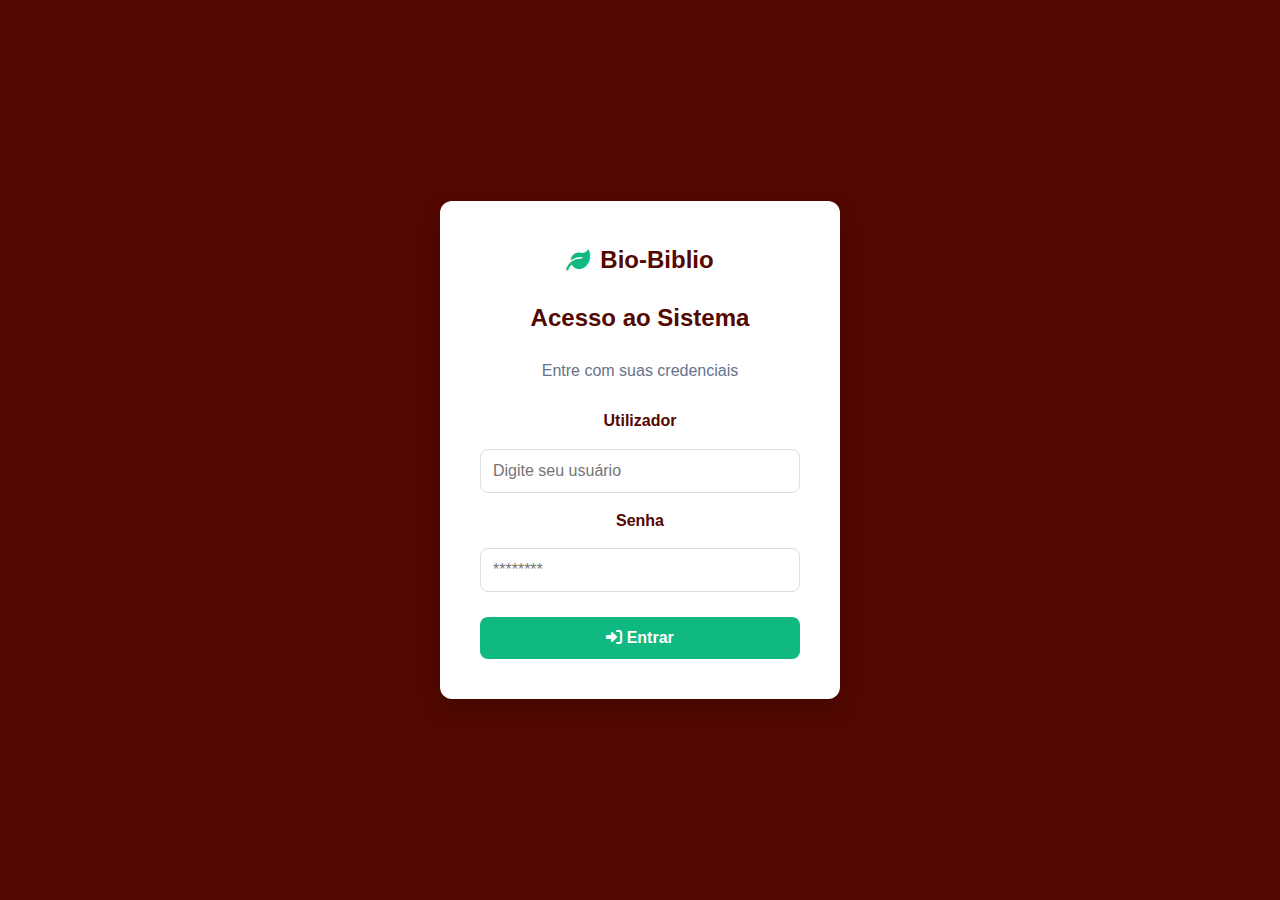
<file: index.html>
<!DOCTYPE html>
<html lang="pt">
<head>
    <meta charset="UTF-8">
    <meta name="viewport" content="width=device-width, initial-scale=1.0">
    <title>Biblio | Gestão Escolar</title>
    <link rel="stylesheet" href="estilo/style.css">
    <link rel="stylesheet" href="https://cdnjs.cloudflare.com/ajax/libs/font-awesome/6.0.0/css/all.min.css">
</head>
<body>

    <div class="container">
        <aside class="sidebar">
            <div class="logo">
                <i class="fas fa-book-open"></i> <span>Biblio</span>
            </div>
            <nav>
                <a href="index.html" class="active"><i class="fas fa-book"></i> Biblioteca</a>
                <a href="lista_alunos.html"><i class="fas fa-users"></i> Lista de Alunos</a>
                <a href="consultas.html"><i class="fas fa-search"></i> Consultas</a>
            </nav>

            <div class="actions" style="margin-top: 20px; display: flex; flex-direction: column; gap: 10px; padding: 0 20px;">
                <button class="btn-add" onclick="window.location.href='cadastro_aluno.html'">+ Novo Aluno</button>
                <button class="btn-add" id="btnNovoLivro" onclick="abrirModalLivro()">+ Novo Livro</button>
            </div>
            
            <div class="logout-container" style="margin-top: auto; padding: 20px;">
                <a href="#" id="btn-logout" style="color: #ff4d4d; text-decoration: none; display: flex; align-items: center; gap: 10px;">
                    <i class="fas fa-sign-out-alt"></i> <span>Sair do Sistema</span>
                </a>
            </div>
        </aside>

        <main class="main-content">
            <header class="top-bar">
                <div class="search-box">
                    <i class="fas fa-search"></i>
                    <input type="text" id="inputBusca" placeholder="Pesquisar livros ou autores...">
                </div>
            </header>

            <section class="stats">
                <div class="card"><h3 id="totalLivros" class="disponivel">0</h3><p>Total Livros</p></div>
                <div class="card"><h3 id="totalEmprestados">0</h3><p>Emprestados</p></div>
                <div class="card"><h3 id="totalDisponiveis" class="disponivel">0</h3><p>Disponíveis</p></div>
            </section>

            <section class="table-container">
                <table>
                    <thead>
                        <tr>
                            <th>Título / ISBN</th>
                            <th>Autor</th>
                            <th>Editora / Ano</th>
                            <th>Gênero</th>
                            <th>Status</th>
                            <th>Ações</th>
                        </tr>
                    </thead>
                    <tbody id="listaLivros">
                    </tbody>
                </table>
            </section>
        </main>
    </div>

    <div id="modalEmprestimo" class="modal" style="display:none;">
        <div class="modal-content">
            <h3>Registrar Empréstimo</h3>
            <p id="nomeLivroEmprestimo" style="font-weight: bold; margin-bottom: 15px; color: #333;"></p>
            
            <label style="display: block; margin-bottom: 5px; color: #666;">Pesquisar Aluno:</label>
            <input type="text" id="buscaAlunoModal" class="input-standard" placeholder="Digite o nome ou RA..." style="margin-bottom: 10px; border-color: var(--accent);">
            
            <label style="display: block; margin-bottom: 5px; color: #666;">Selecione o Aluno:</label>
            <select id="selectAlunos" class="input-standard" size="5"></select>
            
            <div style="margin-top: 20px; display: flex; gap: 10px;">
                <button onclick="confirmarEmprestimo()" class="btn-add">Confirmar (15 dias)</button>
                <button onclick="fecharModal()" class="btn-add" style="background:#64748b">Cancelar</button>
            </div>
        </div>
    </div>

    <div id="modalNovoLivro" class="modal" style="display: none; position: fixed; z-index: 1000; left: 0; top: 0; width: 100%; height: 100%; background: rgba(0,0,0,0.6); align-items: center; justify-content: center;">
        <div class="modal-content" style="background: white; padding: 30px; border-radius: 12px; width: 550px; max-height: 90vh; overflow-y: auto;">
            <h2 style="margin-bottom: 20px; color: var(--primary);"><i class="fas fa-book-medical"></i> Novo Livro</h2>
            <form id="formNovoLivro">
                <div style="margin-bottom: 15px;"><label>Título:</label><input type="text" id="novoTitulo" class="input-standard" style="width: 100%;" required></div>
                <div style="display: flex; gap: 15px; margin-bottom: 15px;">
                    <div style="flex: 2;"><label>Autor:</label><input type="text" id="novoAutor" class="input-standard" style="width: 100%;" required></div>
                    <div style="flex: 1;"><label>ISBN:</label><input type="text" id="novoIsbn" class="input-standard" style="width: 100%;"></div>
                </div>
                <div style="display: flex; gap: 15px; margin-bottom: 15px;">
                    <div style="flex: 1;"><label>Editora:</label><input type="text" id="novoEditora" class="input-standard" style="width: 100%;" required></div>
                    <div style="flex: 1;"><label>Gênero:</label><input type="text" id="novoGenero" class="input-standard" style="width: 100%;" required></div>
                </div>
                <div style="display: flex; gap: 15px; margin-bottom: 15px;">
                    <div style="flex: 1;"><label>Ano:</label><input type="number" id="novoAno" class="input-standard" style="width: 100%;" required></div>
                    <div style="flex: 1;"><label>Edição:</label><input type="text" id="novoEdicao" class="input-standard" style="width: 100%;"></div>
                </div>
                <div style="margin-bottom: 20px;"><label>Sinopse:</label><textarea id="novoSinopse" class="input-standard" style="width: 100%; height: 80px;"></textarea></div>
                <div style="display: flex; justify-content: flex-end; gap: 12px;">
                    <button type="button" onclick="fecharModalLivro()" class="btn-add" style="background: #94a3b8;">Cancelar</button>
                    <button type="submit" class="btn-add">Salvar Livro</button>
                </div>
            </form>
        </div>
    </div>

    <div id="modalEditarLivro" class="modal" style="display: none; position: fixed; z-index: 1000; left: 0; top: 0; width: 100%; height: 100%; background: rgba(0,0,0,0.6); align-items: center; justify-content: center;">
        <div class="modal-content" style="background: white; padding: 30px; border-radius: 12px; width: 550px; max-height: 90vh; overflow-y: auto;">
            <h2 style="margin-bottom: 20px; color: #3498db;"><i class="fas fa-edit"></i> Editar Livro</h2>
            <form id="formEditarLivro">
                <input type="hidden" id="editLivroId">
                <div style="margin-bottom: 15px;"><label>Título:</label><input type="text" id="editLivroTitulo" class="input-standard" style="width: 100%;" required></div>
                <div style="display: flex; gap: 15px; margin-bottom: 15px;">
                    <div style="flex: 2;"><label>Autor:</label><input type="text" id="editLivroAutor" class="input-standard" style="width: 100%;" required></div>
                    <div style="flex: 1;"><label>ISBN:</label><input type="text" id="editLivroIsbn" class="input-standard" style="width: 100%;"></div>
                </div>
                <div style="display: flex; gap: 15px; margin-bottom: 15px;">
                    <div style="flex: 1;"><label>Editora:</label><input type="text" id="editLivroEditora" class="input-standard" style="width: 100%;" required></div>
                    <div style="flex: 1;"><label>Gênero:</label><input type="text" id="editLivroGenero" class="input-standard" style="width: 100%;" required></div>
                </div>
                <div style="display: flex; gap: 15px; margin-bottom: 15px;">
                    <div style="flex: 1;"><label>Ano:</label><input type="number" id="editLivroAno" class="input-standard" style="width: 100%;" required></div>
                    <div style="flex: 1;"><label>Edição:</label><input type="text" id="editLivroEdicao" class="input-standard" style="width: 100%;"></div>
                </div>
                <div style="margin-bottom: 20px;"><label>Sinopse:</label><textarea id="editLivroSinopse" class="input-standard" style="width: 100%; height: 80px;"></textarea></div>
                <div style="display: flex; justify-content: flex-end; gap: 12px;">
                    <button type="button" onclick="fecharModalEditarLivro()" class="btn-add" style="background: #94a3b8;">Cancelar</button>
                    <button type="submit" class="btn-add" style="background: #3498db;">Atualizar Livro</button>
                </div>
            </form>
        </div>
    </div>
    
    <script src="script.js"></script>
</body>
</html>
</file>
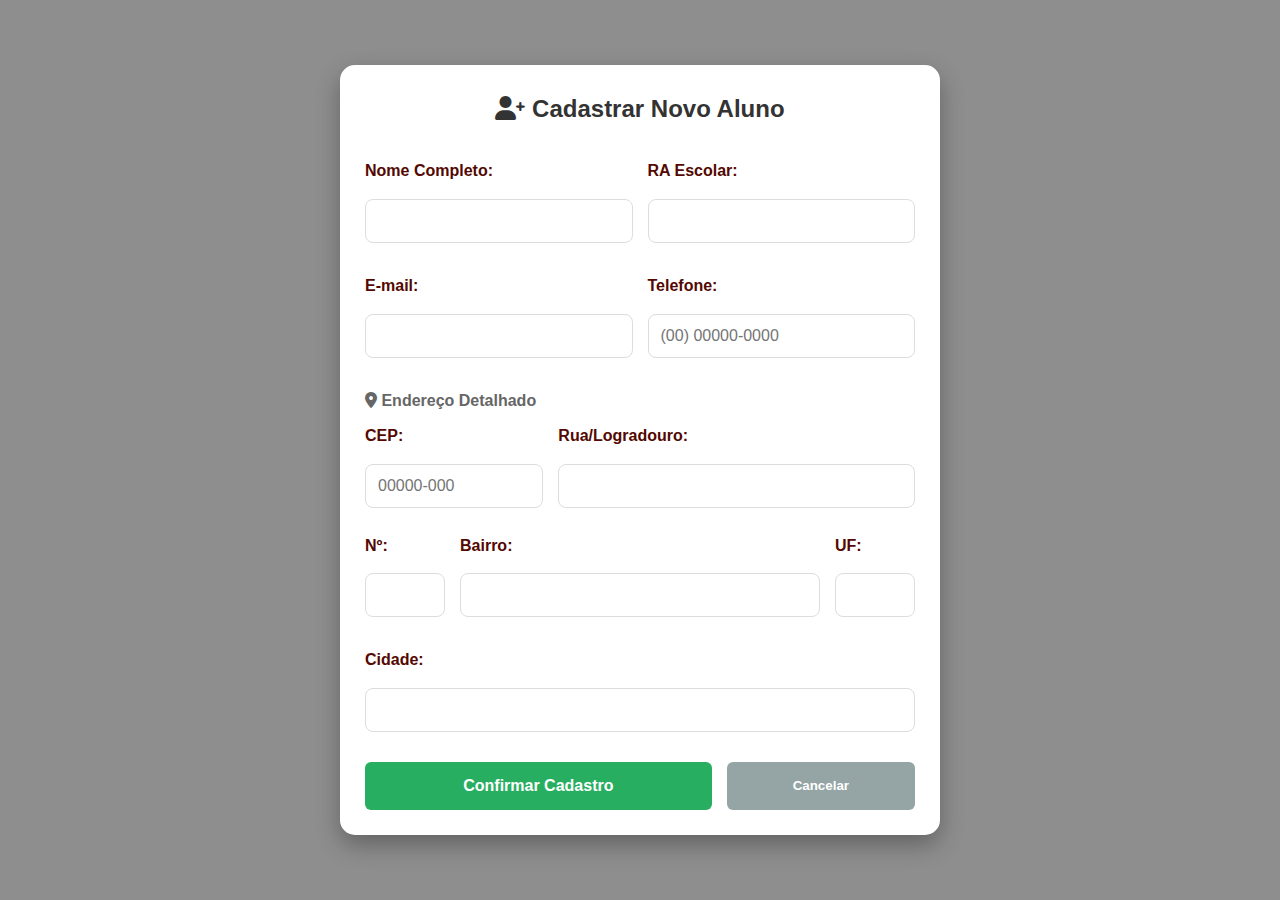
<file: cadastro_aluno.html>
<!DOCTYPE html>
<html lang="pt">
<head>
    <meta charset="UTF-8">
    <meta name="viewport" content="width=device-width, initial-scale=1.0">
    <title>Cadastrar Aluno | Biblio</title>
    <link rel="stylesheet" href="estilo/style.css">
    <link rel="stylesheet" href="https://cdnjs.cloudflare.com/ajax/libs/font-awesome/6.0.0/css/all.min.css">
</head>
<body style="background-color: #515151a6; display: flex; justify-content: center; align-items: center; min-height: 100vh; margin: 0; padding: 20px;">

    <div class="form-container" style="background: white; padding: 25px; border-radius: 15px; box-shadow: 0 10px 25px rgba(0,0,0,0.3); width: 100%; max-width: 600px;">
        <h2 style="text-align: center; color: #333; margin-bottom: 30px;">
            <i class="fas fa-user-plus"></i> Cadastrar Novo Aluno
        </h2>

        <form id="formCadastroAluno">
            <div style="display: grid; grid-template-columns: 1fr 1fr; gap: 15px; margin-bottom: 15px;">
                <div class="form-group">
                    <label style="font-weight: 600; display: block; margin-bottom: 5px;">Nome Completo:</label>
                    <input type="text" id="nome" class="input-standard" required style="width: 100%;">
                </div>
                <div class="form-group">
                    <label style="font-weight: 600; display: block; margin-bottom: 5px;">RA Escolar:</label>
                    <input type="text" id="ra" class="input-standard" required style="width: 100%;">
                </div>
            </div>

            <div style="display: grid; grid-template-columns: 1fr 1fr; gap: 15px; margin-bottom: 15px;">
                <div class="form-group">
                    <label style="font-weight: 600; display: block; margin-bottom: 5px;">E-mail:</label>
                    <input type="email" id="email" class="input-standard" required style="width: 100%;">
                </div>
                <div class="form-group">
                    <label style="font-weight: 600; display: block; margin-bottom: 5px;">Telefone:</label>
                    <input type="text" id="telefone" class="input-standard" placeholder="(00) 00000-0000" style="width: 100%;">
                </div>
            </div>

            <h4 style="color: #666; margin-bottom: 10px;"><i class="fas fa-map-marker-alt"></i> Endereço Detalhado</h4>

            <div style="display: grid; grid-template-columns: 1fr 2fr; gap: 15px; margin-bottom: 10px;">
                <div class="form-group">
                    <label style="font-weight: 600; display: block; margin-bottom: 5px;">CEP:</label>
                    <input type="text" id="cep" class="input-standard" placeholder="00000-000" maxlength="9" style="width: 100%;" onblur="buscarCEPNoCadastro()">
                </div>
                <div class="form-group">
                    <label style="font-weight: 600; display: block; margin-bottom: 5px;">Rua/Logradouro:</label>
                    <input type="text" id="rua" class="input-standard" style="width: 100%;">
                </div>
            </div>

            <div style="display: grid; grid-template-columns: 80px 1fr 80px; gap: 15px; margin-bottom: 15px;">
                <div class="form-group">
                    <label style="font-weight: 600; display: block; margin-bottom: 5px;">Nº:</label>
                    <input type="text" id="numero" class="input-standard" style="width: 100%;">
                </div>
                <div class="form-group">
                    <label style="font-weight: 600; display: block; margin-bottom: 5px;">Bairro:</label>
                    <input type="text" id="bairro" class="input-standard" style="width: 100%;">
                </div>
                <div class="form-group">
                    <label style="font-weight: 600; display: block; margin-bottom: 5px;">UF:</label>
                    <input type="text" id="estado" class="input-standard" maxlength="2" style="width: 100%;">
                </div>
            </div>

            <div class="form-group" style="margin-bottom: 30px;">
                <label style="font-weight: 600; display: block; margin-bottom: 5px;">Cidade:</label>
                <input type="text" id="cidade" class="input-standard" style="width: 100%;">
            </div>

            <div style="display: flex; gap: 15px;">
                <button type="submit" class="btn-save" style="flex: 2; padding: 15px; font-size: 1rem;">Confirmar Cadastro</button>
                <button type="button" onclick="window.location.href='index.html'" class="btn-cancel" style="flex: 1; padding: 15px;">Cancelar</button>
            </div>
        </form>
    </div>

    <script>
        // Função para buscar CEP automaticamente
        async function buscarCEPNoCadastro() {
            let cepValue = document.getElementById('cep').value.replace(/\D/g, '');
            if (cepValue.length === 8) {
                try {
                    const response = await fetch(`https://viacep.com.br/ws/${cepValue}/json/`);
                    const data = await response.json();
                    if (!data.erro) {
                        document.getElementById('rua').value = data.logradouro;
                        document.getElementById('bairro').value = data.bairro;
                        document.getElementById('cidade').value = data.localidade;
                        document.getElementById('estado').value = data.uf;
                        document.getElementById('numero').focus();
                    }
                } catch (e) { console.error("Erro ao buscar CEP"); }
            }
        }

        // Lógica de envio do formulário
        document.getElementById('formCadastroAluno').addEventListener('submit', async (e) => {
            e.preventDefault();

            const dados = {
                acao: 'cadastrar_aluno',
                nome: document.getElementById('nome').value,
                ra: document.getElementById('ra').value,
                email: document.getElementById('email').value,
                telefone: document.getElementById('telefone').value,
                cep: document.getElementById('cep').value,
                rua: document.getElementById('rua').value,
                numero: document.getElementById('numero').value,
                bairro: document.getElementById('bairro').value,
                cidade: document.getElementById('cidade').value,
                estado: document.getElementById('estado').value
            };

            try {
                const response = await fetch('api.php', {
                    method: 'POST',
                    headers: { 'Content-Type': 'application/json' },
                    body: JSON.stringify(dados)
                });
                const result = await response.json();

                if (result.sucesso) {
                    alert("Aluno cadastrado com sucesso!");
                    window.location.href = 'lista_alunos.html';
                } else {
                    alert("Erro: " + result.erro);
                }
            } catch (err) {
                alert("Erro ao conectar com o servidor.");
            }
        });
    </script>
</body>
</html>
</file>
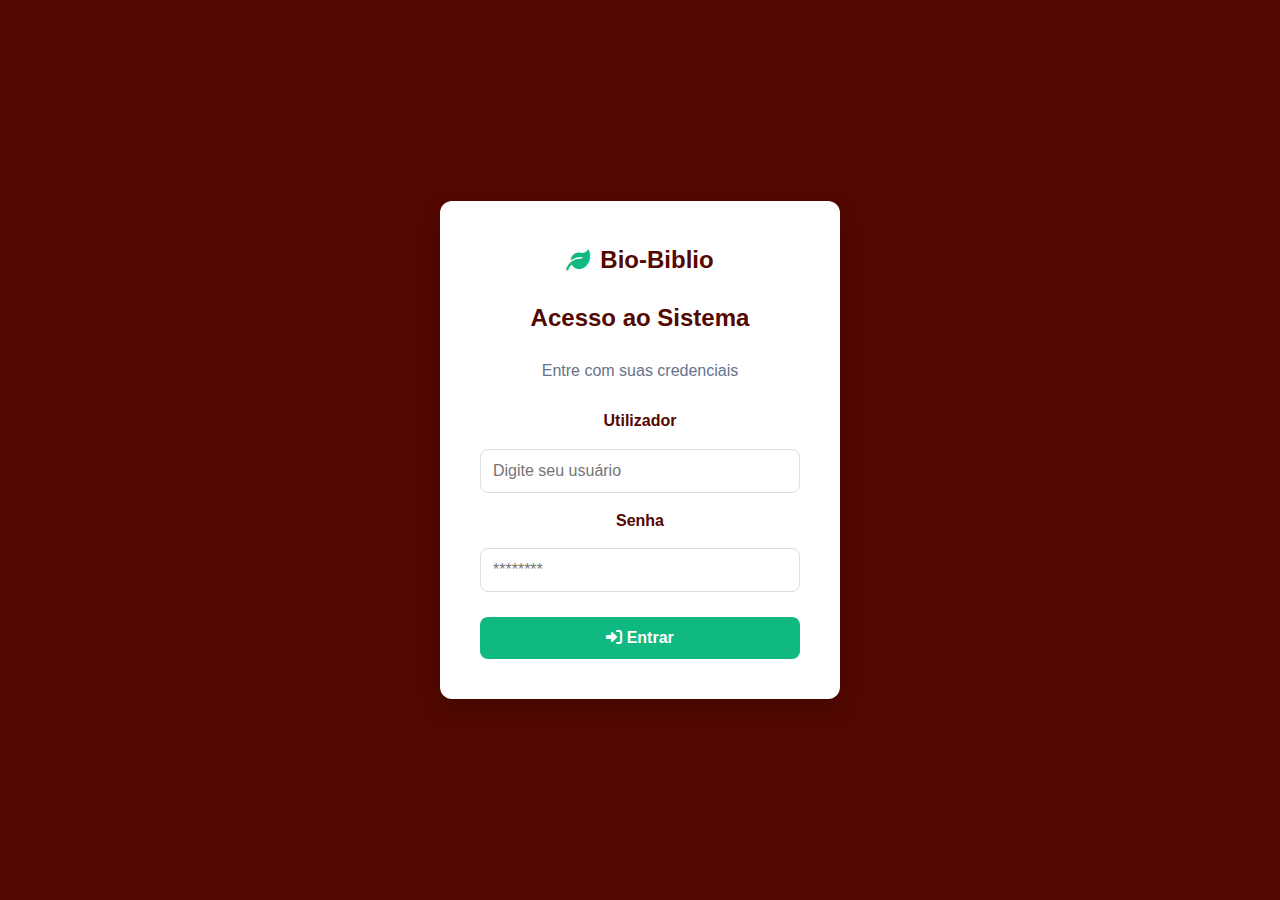
<file: consultas.html>
<!DOCTYPE html>
<html lang="pt">
<head>
    <meta charset="UTF-8">
    <meta name="viewport" content="width=device-width, initial-scale=1.0">
    <title>Consultas e Relatórios | Bio-Biblio</title>
    <link rel="stylesheet" href="estilo/style.css">
    <link rel="stylesheet" href="https://cdnjs.cloudflare.com/ajax/libs/font-awesome/6.0.0/css/all.min.css">
</head>
<body>
    <div class="container">
        <aside class="sidebar">
            <div class="logo">
                <i class="fas fa-leaf"></i> <span>Bio-Biblio</span>
            </div>
            <nav>
                <a href="index.html"><i class="fas fa-book"></i> Biblioteca</a>
                <a href="lista_alunos.html"><i class="fas fa-users"></i> Lista de Alunos</a>
                <a href="consultas.html" class="active"><i class="fas fa-search"></i> Consultas</a>
            </nav>

            <div class="logout-container" style="margin-top: auto; padding: 20px;">
                <a href="#" id="btn-logout" style="color: #ff4d4d; text-decoration: none; display: flex; align-items: center; gap: 10px;">
                    <i class="fas fa-sign-out-alt"></i> <span>Sair do Sistema</span>
                </a>
            </div>
        </aside>

        <main class="main-content">
            <header class="top-bar">
                <h2><i class="fas fa-file-invoice"></i> Relatório de Empréstimos Ativos</h2>
                
                <div class="search-container" style="display: flex; gap: 10px; margin-left: auto; align-items: center;">
                    <input type="text" id="inputBuscaConsultas" class="input-standard" 
                        placeholder="Filtrar livro, aluno ou RA..." 
                        style="height: 45px; min-width: 300px;">
                    
                    <button id="btnLimparBusca" class="btn-secondary" title="Limpar Busca" 
                            style="height: 45px; width: 45px; display: flex; align-items: center; justify-content: center; background: #6c757d; color: white; border: none; border-radius: 8px; cursor: pointer; transition: 0.3s;">
                        <i class="fas fa-times" style="font-size: 1.2rem;"></i>
                    </button>
                </div>

            </header>

            <section class="table-container">
                <table>
                    <thead>
                        <tr>
                            <th>Livro</th>
                            <th>Aluno (RA)</th>
                            <th>Data Empréstimo</th>
                            <th>Prazo Devolução</th>
                            <th>Status de Prazo</th>
                        </tr>
                    </thead>
                    <tbody id="listaConsultas">
                        </tbody>
                </table>
            </section>
        </main>
    </div>

    <script>
        // Segurança de Acesso
        if (localStorage.getItem('logado') !== 'true') {
            window.location.href = 'login.html';
        }

        // Cache local para busca rápida
        let todosOsEmprestimos = [];

        // Logout
        document.getElementById('btn-logout').addEventListener('click', (e) => {
            e.preventDefault();
            if(confirm("Deseja realmente sair?")) {
                localStorage.removeItem('logado');
                window.location.href = 'login.html';
            }
        });

        // Função para carregar os dados da API
        async function carregarRelatorio() {
            try {
                const resp = await fetch('api.php?tipo=consultas');
                todosOsEmprestimos = await resp.json();
                renderizarTabela(todosOsEmprestimos);
            } catch (error) {
                console.error("Erro ao carregar relatório:", error);
            }
        }

        // Função para construir as linhas da tabela
        function renderizarTabela(dados) {
            const corpo = document.getElementById('listaConsultas');
            corpo.innerHTML = "";
            
            if (dados.length === 0) {
                corpo.innerHTML = "<tr><td colspan='5' style='text-align:center;'>Nenhum registro encontrado.</td></tr>";
                return;
            }

            const hoje = new Date();
            hoje.setHours(0,0,0,0); // Normaliza hora para comparação precisa

            dados.forEach(item => {
                const dataPrevista = new Date(item.data_devolucao_prevista + 'T12:00:00'); // Evita erro de fuso horário
                const atrasado = dataPrevista < hoje;
                
                const dEmp = new Date(item.data_emprestimo + 'T12:00:00').toLocaleDateString('pt-BR');
                const dPrev = dataPrevista.toLocaleDateString('pt-BR');

                corpo.innerHTML += `
                    <tr>
                        <td><strong>${item.titulo}</strong></td>
                        <td>${item.aluno_nome} <br> <small style="color:#777">RA: ${item.ra}</small></td>
                        <td>${dEmp}</td>
                        <td>${dPrev}</td>
                        <td>
                            <span class="badge ${atrasado ? 'badge-warning' : 'badge-success'}" style="background-color: ${atrasado ? '#ff4d4d' : '#2ecc71'}; color: white; padding: 5px 10px; border-radius: 4px; font-size: 0.8rem;">
                                ${atrasado ? 'EM ATRASO' : 'NO PRAZO'}
                            </span>
                        </td>
                    </tr>`;
            });
        }

        // Lógica da Barra de Pesquisa (Filtro em tempo real)
        const inputBusca = document.getElementById('inputBuscaConsultas');
        inputBusca.addEventListener('input', (e) => {
            const termo = e.target.value.toLowerCase();
            
            const filtrados = todosOsEmprestimos.filter(item => {
                return item.titulo.toLowerCase().includes(termo) || 
                       item.aluno_nome.toLowerCase().includes(termo) || 
                       item.ra.toLowerCase().includes(termo);
            });
            
            renderizarTabela(filtrados);
        });

        // Botão Limpar
        document.getElementById('btnLimparBusca').addEventListener('click', () => {
            inputBusca.value = "";
            renderizarTabela(todosOsEmprestimos);
        });

        // Inicialização
        carregarRelatorio();
    </script>
</body>
</html>
</file>
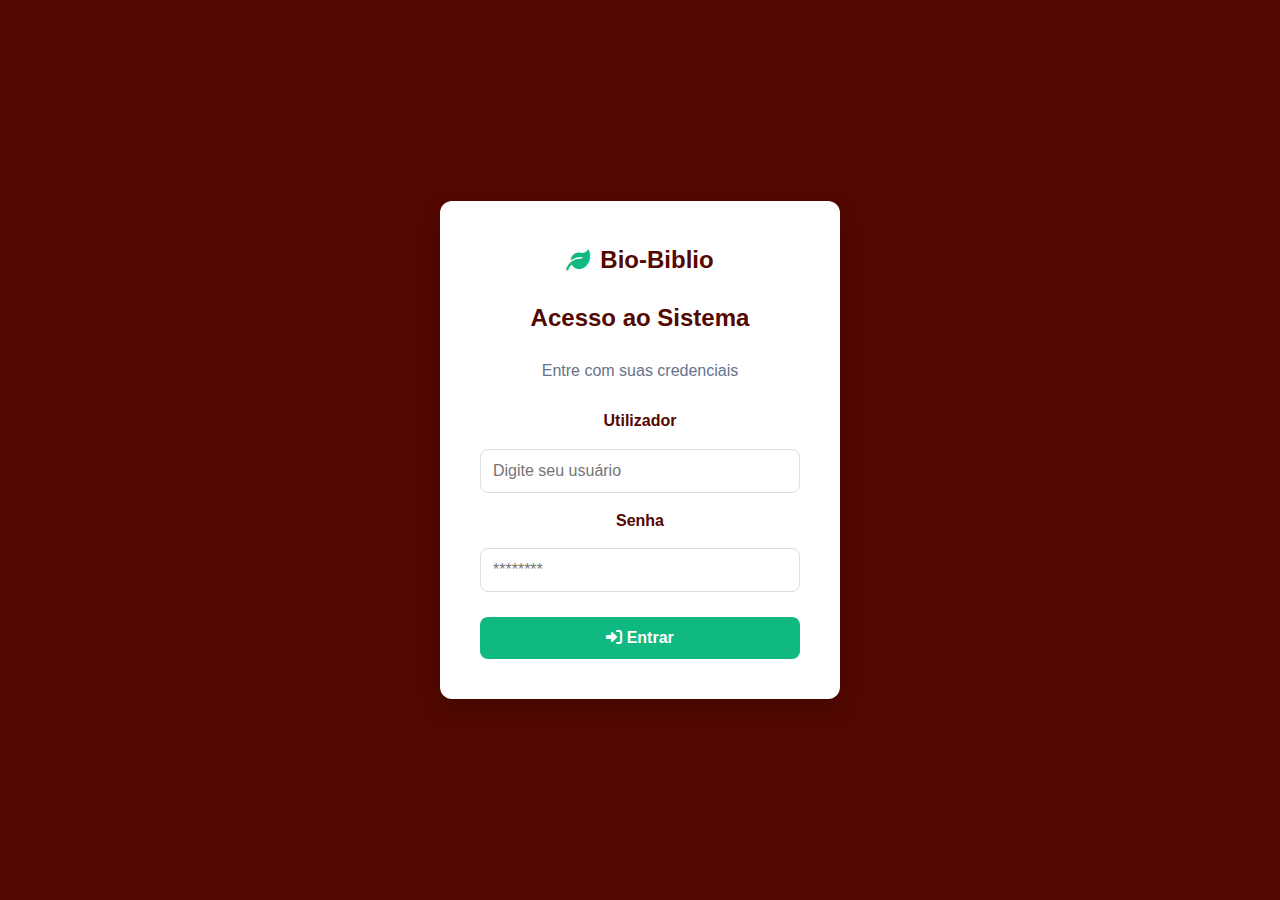
<file: lista_alunos.html>
<!DOCTYPE html>
<html lang="pt">
<head>
    <meta charset="UTF-8">
    <meta name="viewport" content="width=device-width, initial-scale=1.0">
    <title>Lista de Alunos | Bio-Biblio</title>
    <link rel="stylesheet" href="estilo/style.css">
    <link rel="stylesheet" href="https://cdnjs.cloudflare.com/ajax/libs/font-awesome/6.0.0/css/all.min.css">
</head>
<body>
    <div class="container">
        <aside class="sidebar">
            <div class="logo">
                <i class="fas fa-book-open"></i> <span>Biblio</span>
            </div>
            <nav>
                <a href="index.html"><i class="fas fa-book"></i> Biblioteca</a>
                <a href="lista_alunos.html" class="active"><i class="fas fa-users"></i> Lista de Alunos</a>
                <a href="consultas.html"><i class="fas fa-search"></i> Consultas</a>
            </nav>

            <div class="logout-container" style="margin-top: auto; padding: 20px;">
                <a href="#" id="btn-logout" style="color: #ff4d4d; text-decoration: none; display: flex; align-items: center; gap: 10px;">
                    <i class="fas fa-sign-out-alt"></i> <span>Sair do Sistema</span>
                </a>
            </div>
        </aside>

        <main class="main-content">
            <header class="top-bar">
                <h2><i class="fas fa-users"></i> Alunos Cadastrados</h2>
                    <div class="search-container" style="display: flex; gap: 10px; margin-left: auto; align-items: center;">
                    <input type="text" id="inputBuscaAlunos" class="input-standard" 
                        placeholder="Aluno" 
                        style="height: 45px; min-width: 300px;">                    
                    <button id="btnLimparBusca" class="btn-secondary" title="Limpar Busca" 
                            style="height: 45px; width: 45px; display: flex; align-items: center; justify-content: center; background: #6c757d; color: white; border: none; border-radius: 8px; cursor: pointer; transition: 0.3s;">
                        <i class="fas fa-times" style="font-size: 1.2rem;"></i>
                    </button>
                </div>
            </header>

            <div class="table-container">
                <table>
                    <thead>
                        <tr>
                            <th>RA</th>
                            <th>Nome</th>
                            <th>Email</th>
                            <th>Telefone</th>
                            <th>Ações</th>
                        </tr>
                    </thead>
                    <tbody id="listaAlunosCorpo">
                        </tbody>
                </table>
            </div>
        </main>
    </div>

    <div id="modalEditarAluno" class="modal">
        <div class="modal-content" style="max-width: 550px;"> <h3><i class="fas fa-user-edit"></i> Editar Aluno</h3>
            
            <input type="hidden" id="editAlunoId">
            
            <div style="display: grid; grid-template-columns: 2fr 1fr; gap: 10px; margin-bottom: 15px;">
                <div>
                    <label style="font-weight: 600;">Nome Completo:</label>
                    <input type="text" id="editAlunoNome" class="input-standard" style="width: 100%;">
                </div>
                <div>
                    <label style="font-weight: 600;">RA:</label>
                    <input type="text" id="editAlunoRA" class="input-standard" style="width: 100%;">
                </div>
            </div>

            <div style="display: grid; grid-template-columns: 1fr 1fr; gap: 10px; margin-bottom: 15px;">
                <div>
                    <label style="font-weight: 600;">E-mail:</label>
                    <input type="email" id="editAlunoEmail" class="input-standard" style="width: 100%;">
                </div>
                <div>
                    <label style="font-weight: 600;">Telefone:</label>
                    <input type="text" id="editAlunoTelefone" class="input-standard" style="width: 100%;">
                </div>
            </div>

            <hr style="border: 0; border-top: 1px solid #eee; margin: 20px 0;">
            <h4 style="margin-bottom: 15px; color: #666;"><i class="fas fa-map-marker-alt"></i> Endereço</h4>

            <div style="display: grid; grid-template-columns: 1fr 2fr; gap: 10px; margin-bottom: 15px;">
                <div>
                    <label style="font-weight: 600;">CEP:</label>
                    <input type="text" id="editAlunoCEP" class="input-standard" style="width: 100%;" placeholder="00000-000">
                </div>
                <div>
                    <label style="font-weight: 600;">Rua/Logradouro:</label>
                    <input type="text" id="editAlunoRua" class="input-standard" style="width: 100%;">
                </div>
            </div>

            <div style="display: grid; grid-template-columns: 1fr 2fr 1fr; gap: 10px; margin-bottom: 15px;">
                <div>
                    <label style="font-weight: 600;">Nº:</label>
                    <input type="text" id="editAlunoNumero" class="input-standard" style="width: 100%;">
                </div>
                <div>
                    <label style="font-weight: 600;">Bairro:</label>
                    <input type="text" id="editAlunoBairro" class="input-standard" style="width: 100%;">
                </div>
                <div>
                    <label style="font-weight: 600;">UF:</label>
                    <input type="text" id="editAlunoEstado" class="input-standard" style="width: 100%;" maxlength="2">
                </div>
            </div>

            <div style="margin-bottom: 15px;">
                <label style="font-weight: 600;">Cidade:</label>
                <input type="text" id="editAlunoCidade" class="input-standard" style="width: 100%;">
            </div>
            
            <div class="modal-footer">
                <button onclick="fecharModalEdicao()" class="btn-cancel">Cancelar</button>
                <button onclick="salvarEdicaoAluno()" class="btn-save">Salvar Alterações</button>
            </div>
        </div>
    </div>

    <script src="script.js"></script>
</body>
</html>
</file>
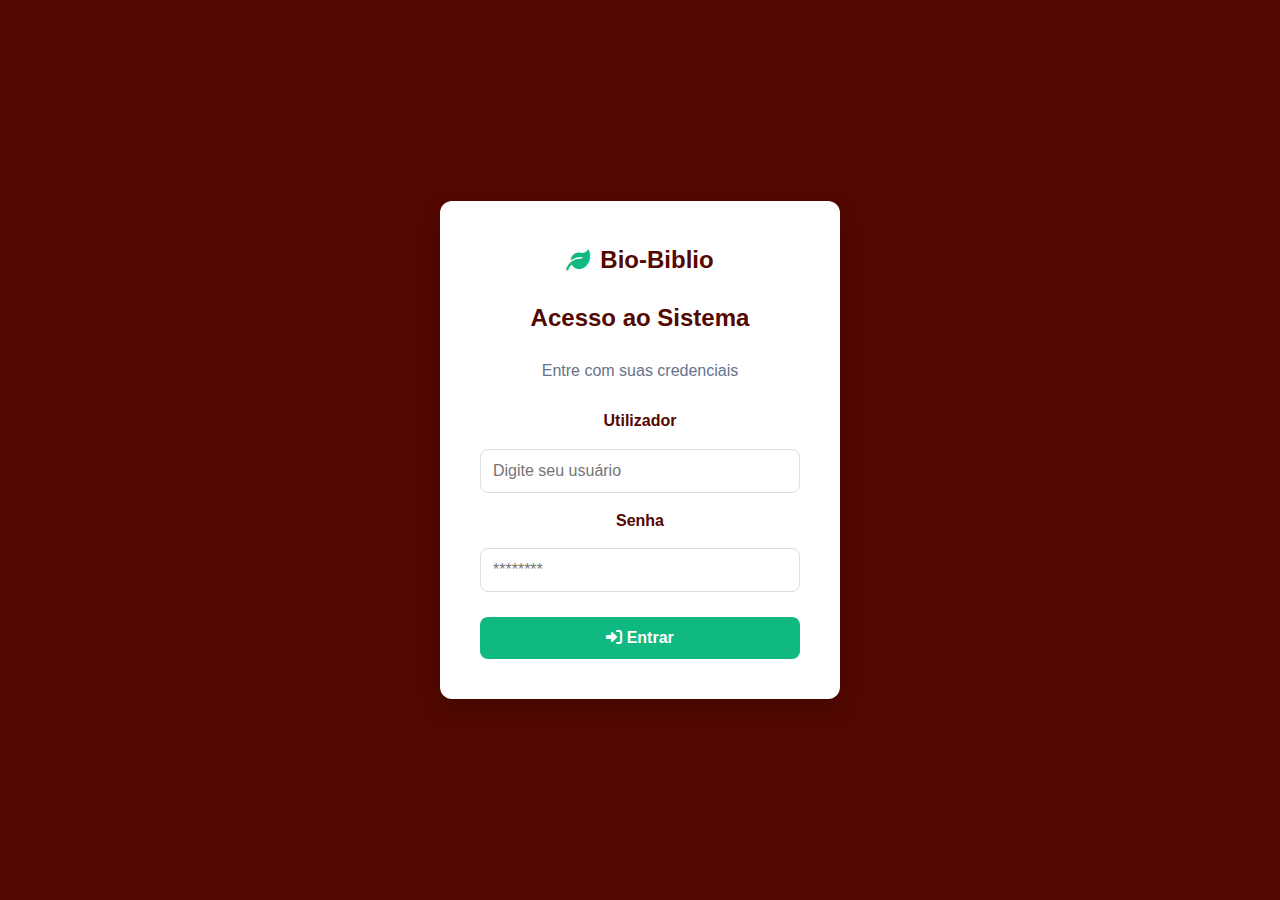
<file: login.html>
<!DOCTYPE html>
<html lang="pt">
<head>
    <meta charset="UTF-8">
    <meta name="viewport" content="width=device-width, initial-scale=1.0">
    <title>Login | Bio-Biblio</title>
    <link rel="stylesheet" href="estilo/style.css">
    <link rel="stylesheet" href="https://cdnjs.cloudflare.com/ajax/libs/font-awesome/6.0.0/css/all.min.css">
    <style>
        /* Estilos específicos para centralizar o card de login na tela */
        body { 
            display: flex; 
            align-items: center; 
            justify-content: center; 
            height: 100vh; 
            margin: 0; 
            background: var(--primary); 
        }
        .login-card { 
            background: white; 
            padding: 40px; 
            border-radius: 12px; 
            box-shadow: 0 10px 25px rgba(0,0,0,0.2); 
            width: 100%; 
            max-width: 400px; 
            text-align: center; 
        }
    </style>
</head>
<body>
    <div class="login-card">
        <div class="logo" style="justify-content: center; color: var(--primary); margin-bottom: 20px;">
            <i class="fas fa-leaf" style="color: var(--accent);"></i> <span>Bio-Biblio</span>
        </div>
        
        <h2>Acesso ao Sistema</h2>
        <p style="color: #64748b; margin-bottom: 25px;">Entre com suas credenciais</p>

        <form id="formLogin">
            <div class="input-group">
                <label for="usuario">Utilizador</label>
                <input type="text" id="usuario" class="input-standard" required placeholder="Digite seu usuário">
            </div>
            <div class="input-group">
                <label for="senha">Senha</label>
                <input type="password" id="senha" class="input-standard" required placeholder="********">
            </div>
            <button type="submit" class="btn-add" style="width: 100%; margin-top: 10px; font-size: 1rem;">
                <i class="fas fa-sign-in-alt"></i> Entrar
            </button>
        </form>
        
        <p id="msgErro" style="color: var(--danger); margin-top: 15px; display: none; font-weight: bold;"></p>
    </div>

    <script>
        // Se já estiver logado, pula o login
        if (localStorage.getItem('logado') === 'true') {
            window.location.href = 'index.html';
        }

        document.getElementById('formLogin').addEventListener('submit', async (e) => {
            e.preventDefault();
            
            const usuario = document.getElementById('usuario').value;
            const senha = document.getElementById('senha').value;
            const msgErro = document.getElementById('msgErro');
            const btn = e.target.querySelector('button');

            // Reset de interface
            msgErro.style.display = 'none';
            btn.disabled = true;
            btn.innerText = "Verificando...";

            try {
                const resp = await fetch('api.php', {
                    method: 'POST',
                    headers: { 'Content-Type': 'application/json' },
                    body: JSON.stringify({ acao: 'login', usuario, senha })
                });

                const dados = await resp.json();

                if (dados.sucesso) {
                    localStorage.setItem('logado', 'true');
                    window.location.href = 'index.html';
                } else {
                    msgErro.innerText = dados.erro || "Usuário ou senha incorretos!";
                    msgErro.style.display = 'block';
                    btn.disabled = false;
                    btn.innerHTML = '<i class="fas fa-sign-in-alt"></i> Entrar';
                }
            } catch (erro) {
                console.error("Erro na requisição:", erro);
                alert("Erro ao conectar com a API. Verifique se o servidor PHP está rodando.");
                btn.disabled = false;
                btn.innerHTML = '<i class="fas fa-sign-in-alt"></i> Entrar';
            }
        });
    </script>
</body>
</html>
</file>
<file: estilo/style.css>
/* --- VARIÁVEIS E CONFIGURAÇÕES GERAIS --- */
:root {
    --primary: #530801;
    --accent: #10b981;
    --bg: #f8fafc;
    --text: #334155;
    --white: #ffffff;
    --danger: #ef4444;
    --disponivel: rgb(33, 215, 33);
}

* { 
    margin: 0; 
    padding: 0; 
    box-sizing: border-box; 
    font-family: 'Inter', sans-serif; 
}

body { 
    background-color: var(--bg); 
    color: var(--text); 
    line-height: 1.6;
}

.container { 
    display: flex; 
    min-height: 100vh; 
    width: 100%;
}

/* --- SIDEBAR --- */
.sidebar { 
    width: 250px; 
    background: var(--primary); 
    color: white; 
    padding: 20px; 
    position: sticky; 
    top: 0; 
    height: 100vh; 
    display: flex;
    flex-direction: column;
}

.logo { 
    font-size: 1.5rem; 
    font-weight: bold; 
    margin-bottom: 30px; 
    display: flex; 
    align-items: center; 
    gap: 10px; 
}

.logo i { 
    color: var(--white); 
}

nav a { 
    display: block; 
    color: #ffffff; 
    text-decoration: none; 
    padding: 12px; 
    margin-bottom: 5px; 
    border-radius: 8px; 
    transition: 0.3s; 
}

nav a:hover, nav a.active { 
    background: #6d6d70; 
    color: white; 
}

.logout-container {
    margin-top: auto;
    padding-top: 20px;
}

.logout-container a {
    display: flex;
    align-items: center;
    gap: 10px;
    padding: 12px;
    border-radius: 8px;
    transition: 0.3s;
    text-decoration: none;
}

.logout-container a:hover {
    background: rgba(239, 68, 68, 0.1);
}

/* --- CONTEÚDO PRINCIPAL --- */
.main-content { 
    flex: 1; 
    padding: 30px; 
}

/*BARRA SUPERIOR (TOP BAR)*/
.top-bar { 
    display: flex; 
    justify-content: space-between; 
    align-items: center; 
    margin-bottom: 30px; 
}

.top-bar h2 {
    color: var(--primary);
    font-weight: 600;
}

.search-box { 
    background: white; 
    padding: 12px 20px; 
    border-radius: 8px; 
    box-shadow: 0 2px 5px rgba(0,0,0,0.05); 
    display: flex; 
    align-items: center; 
    gap: 10px; 
    width: 60%; 
}

.search-box input { 
    border: none; 
    outline: none; 
    width: 100%; 
    font-size: 1rem; 
}

/*SEÇÃO DE ESTATÍSTICAS (CARDS)*/
.stats { 
    display: grid; 
    grid-template-columns: repeat(3, 1fr); 
    gap: 20px; 
    margin-bottom: 30px; 
}

.card { 
    background: white; 
    padding: 25px; 
    border-radius: 12px; 
    box-shadow: 0 4px 6px rgba(0,0,0,0.05); 
    text-align: center; 
}

.card h3 { 
    font-size: 2rem; 
    color: var(--primary); 
}
.card h3.disponivel{
    color: var(--disponivel);
}

/*TABELAS E DADOS*/
.table-container { 
    background: white; 
    border-radius: 12px; 
    padding: 20px; 
    box-shadow: 0 4px 6px rgba(0,0,0,0.05); 
    overflow-x: auto; 
}

table { 
    width: 100%; 
    border-collapse: collapse; 
}

th { 
    text-align: left; 
    padding: 15px; 
    border-bottom: 2px solid var(--bg); 
    color: #64748b; 
}

td { 
    padding: 15px; 
    border-bottom: 1px solid var(--bg); 
    color: var(--text);
}

.badge { 
    padding: 6px 12px; 
    border-radius: 20px; 
    font-size: 0.75rem; 
    font-weight: bold; 
    text-transform: uppercase; 
}

.badge-success { 
    background: #dcfce7; 
    color: #166534; 
}

.badge-warning { 
    background: #fee2e2; 
    color: #991b1b; 
}

/*BOTÕES E AÇÕES*/
.btn-add { 
    background: var(--accent); 
    color: white; 
    border: none; 
    padding: 12px 24px; 
    border-radius: 8px; 
    cursor: pointer; 
    font-weight: bold; 
    transition: 0.3s; 
}

.btn-add:hover { 
    opacity: 0.9; 
    transform: translateY(-2px); 
}

.btn-save {
    background-color: #27ae60;
    color: white;
    border: none;
    padding: 10px 20px;
    border-radius: 6px;
    font-weight: bold;
    cursor: pointer;
}

.btn-save:hover { 
    background-color: #219150; 
}

.btn-cancel {
    background-color: #95a5a6;
    color: white;
    border: none;
    padding: 10px 20px;
    border-radius: 6px;
    font-weight: bold;
    cursor: pointer;
}

.btn-cancel:hover { 
    background-color: #7f8c8d; 
}

.btn-icon { 
    background: none; 
    border: none; 
    cursor: pointer; 
    font-size: 1.1rem; 
    padding: 8px;
    transition: transform 0.2s, color 0.2s;
    color: #3498db;
    margin-left: 10px; 
}

.btn-icon:hover { 
    transform: scale(1.2);
}

/*MODAIS*/
.modal {
    display: none;
    position: fixed;
    z-index: 1000;
    left: 0;
    top: 0;
    width: 100%;
    height: 100%;
    background-color: rgba(0, 0, 0, 0.6);
    backdrop-filter: blur(3px);
    justify-content: center;
    align-items: center;
}

.modal-content {
    background-color: #fff;
    padding: 30px;
    border-radius: 12px;
    width: 100%;
    max-width: 450px;
    box-shadow: 0 10px 25px rgba(0,0,0,0.2);
    animation: fadeIn 0.3s ease-out;
}

.modal-content h2,
.modal-content h3 {
    margin-top: 0;
    color: #333;
    border-bottom: 2px solid #f1f1f1;
    padding-bottom: 10px;
    margin-bottom: 20px;
}

.modal-footer {
    display: flex;
    justify-content: flex-end;
    gap: 12px;
    margin-top: 25px;
}

@keyframes fadeIn {
    from { 
        opacity: 0; 
        transform: translateY(-20px); 
    }
    to { 
        opacity: 1; 
        transform: translateY(0); 
    }
}

/*FORMULÁRIOS E INPUTS*/
.form-container {
    background: white;
    padding: 40px;
    border-radius: 15px;
    box-shadow: 0 10px 25px rgba(0,0,0,0.3);
    width: 100%;
    max-width: 600px;
}

.input-standard {
    width: 100%;
    padding: 12px;
    margin-top: 10px;
    border: 1px solid #ddd;
    border-radius: 8px;
    font-size: 1rem;
    outline: none;
}

.input-standard:focus {
    border-color: var(--accent);
    box-shadow: 0 0 5px rgba(16, 185, 129, 0.2);
}

.form-group { 
    margin-bottom: 15px; 
}

.form-group label {
    display: block;
    color: var(--primary);
    font-weight: 600;
    margin-bottom: 5px;
}

.input-group { 
    margin-bottom: 15px; 
}

.input-group label {
    display: block;
    color: var(--primary);
    font-weight: 600;
    margin-bottom: 5px;
}

/*PÁGINAS DE LOGIN E CADASTRO*/
.login-card {
    background: white;
    padding: 40px;
    border-radius: 15px;
    box-shadow: 0 10px 25px rgba(0,0,0,0.1);
    width: 100%;
    max-width: 400px;
}

.login-card h2 {
    color: var(--primary);
    margin-bottom: 20px;
    text-align: center;
}
</file>
